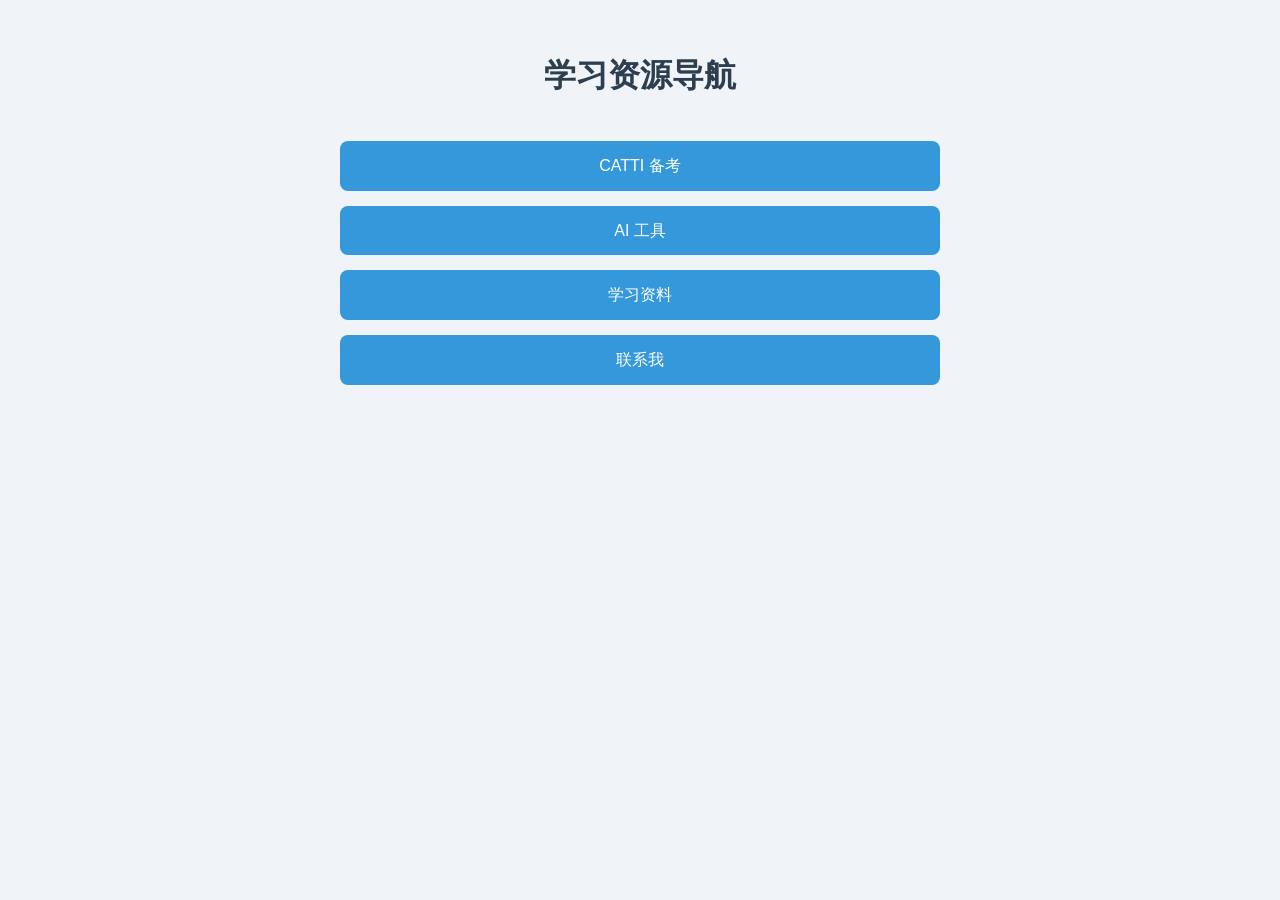
<file: index.html>
<!DOCTYPE html>
<html lang="zh-CN">
<head>
    <meta charset="UTF-8">
    <meta name="viewport" content="width=device-width, initial-scale=1.0">
    <title>首页</title>
    <link rel="stylesheet" href="style.css">
    <style>
        .nav-box{max-width:600px;margin:50px auto;text-align:center;}
        .nav-item{display:block;margin:15px 0;padding:12px;background:#3498db;color:#fff;text-decoration:none;border-radius:8px;}
    </style>
</head>
<body>
    <div class="nav-box">
        <h1>学习资源导航</h1>
        <a href="catti.html" class="nav-item">CATTI 备考</a>
        <a href="aitools.html" class="nav-item">AI 工具</a>
        <a href="resources.html" class="nav-item">学习资料</a>
        <a href="contact.html" class="nav-item">联系我</a>
    </div>
</body>
</html>
</file>
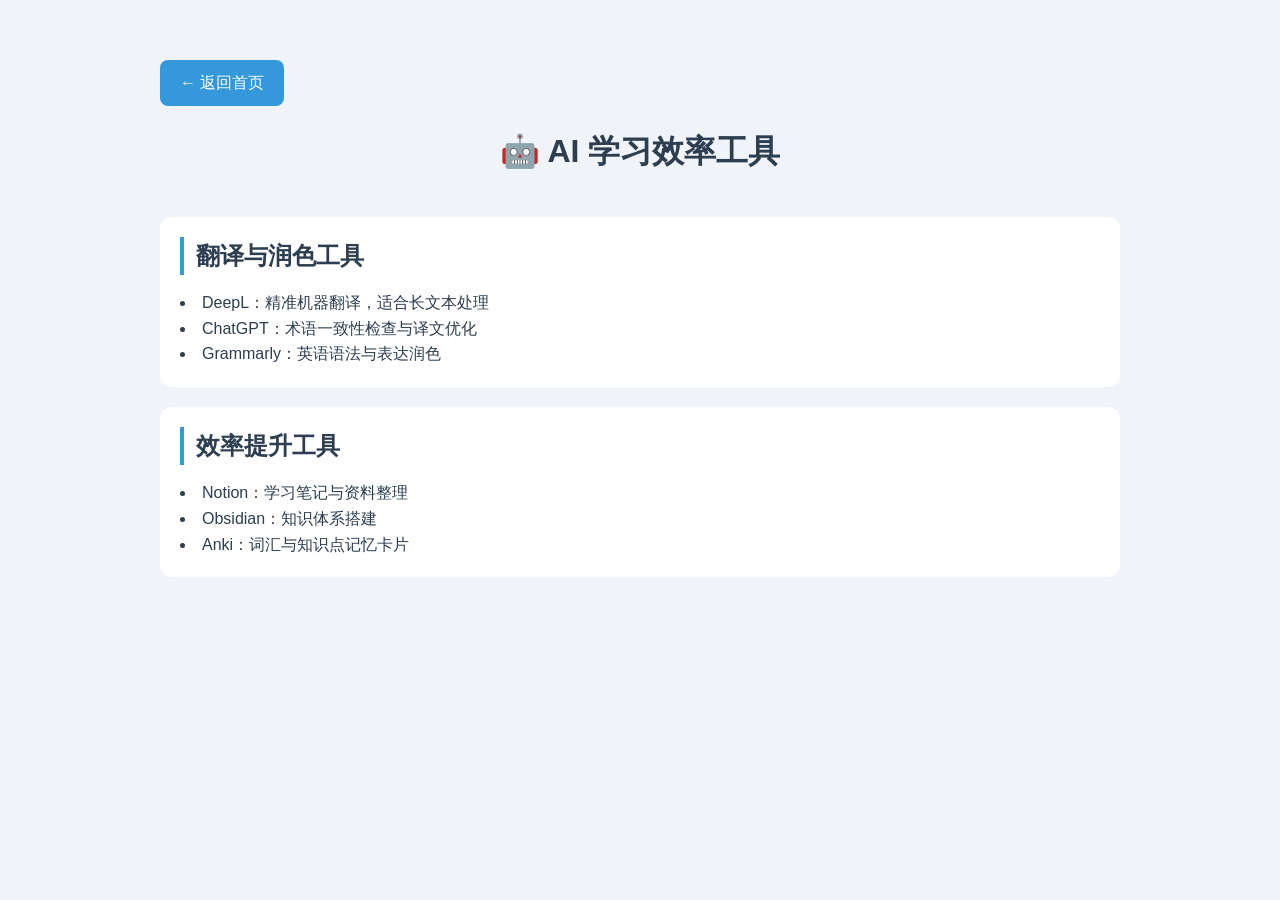
<file: aitools.html>
<!DOCTYPE html>
<html lang="zh-CN">
<head>
    <meta charset="UTF-8">
    <meta name="viewport" content="width=device-width, initial-scale=1.0">
    <title>AI 学习工具</title>
    <link rel="stylesheet" href="style.css">
</head>
<body>
    <div class="container">
        <a href="index.html" class="back-btn">← 返回首页</a>
        <h1>🤖 AI 学习效率工具</h1>
        <div class="section">
            <h2>翻译与润色工具</h2>
            <ul>
                <li>DeepL：精准机器翻译，适合长文本处理</li>
                <li>ChatGPT：术语一致性检查与译文优化</li>
                <li>Grammarly：英语语法与表达润色</li>
            </ul>
        </div>
        <div class="section">
            <h2>效率提升工具</h2>
            <ul>
                <li>Notion：学习笔记与资料整理</li>
                <li>Obsidian：知识体系搭建</li>
                <li>Anki：词汇与知识点记忆卡片</li>
            </ul>
        </div>
    </div>
</body>
</html>
</file>
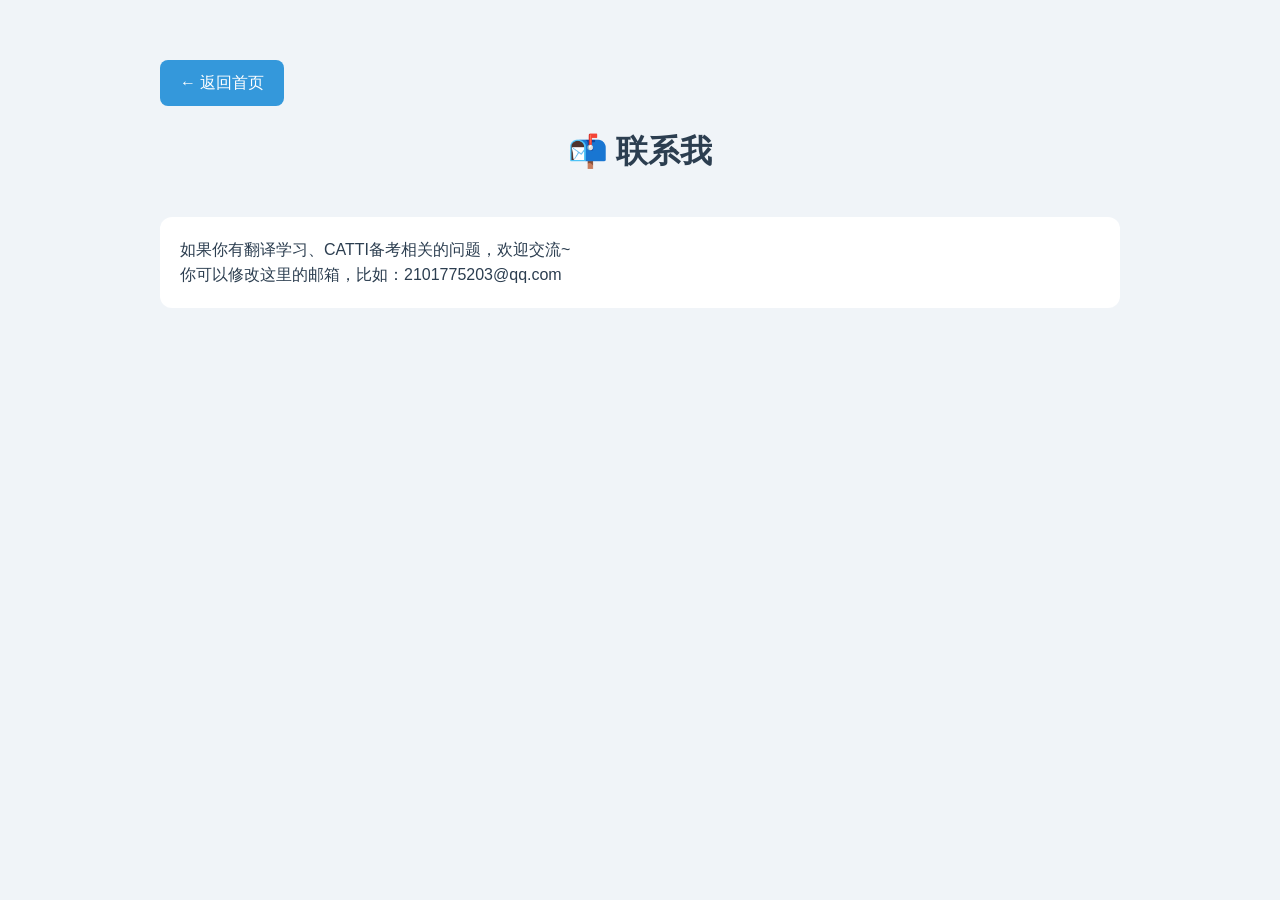
<file: contact.html>
<!DOCTYPE html>
<html lang="zh-CN">
<head>
    <meta charset="UTF-8">
    <meta name="viewport" content="width=device-width, initial-scale=1.0">
    <title>联系我</title>
    <link rel="stylesheet" href="style.css">
</head>
<body>
    <div class="container">
        <a href="index.html" class="back-btn">← 返回首页</a>
        <h1>📬 联系我</h1>
        <div class="section">
            <p>如果你有翻译学习、CATTI备考相关的问题，欢迎交流~</p>
            <p>你可以修改这里的邮箱，比如：2101775203@qq.com</p>
        </div>
    </div>
</body>
</html>
</file>
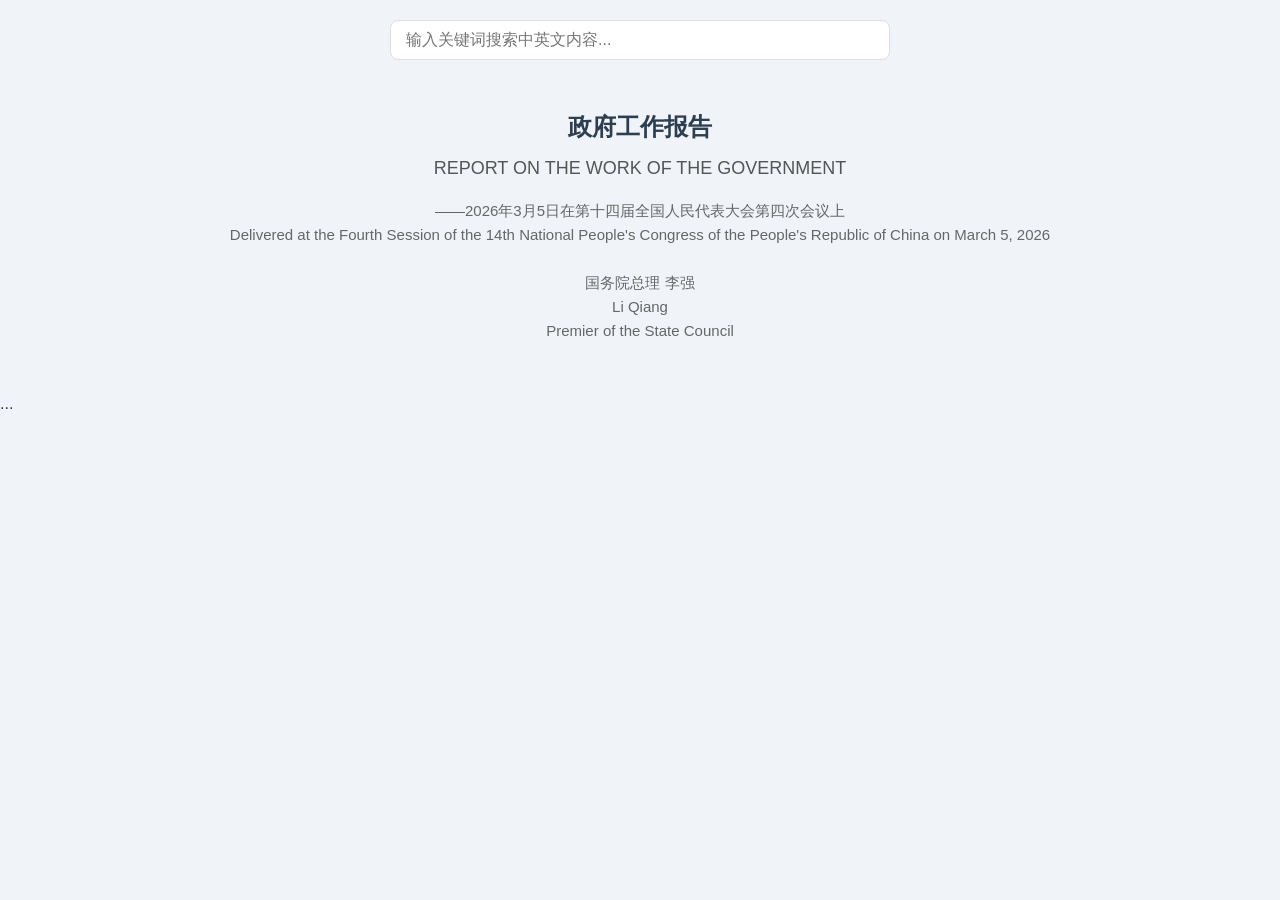
<file: report.html>
<!DOCTYPE html>
<html lang="zh-CN">
<head>
  <meta charset="UTF-8">
  <meta name="viewport" content="width=device-width, initial-scale=1.0">
  <title>2026政府工作报告（双语对照）</title>
  <link rel="stylesheet" href="style.css">
  <style>
    /* 页面样式 */
    .report-header {
      text-align: center;
      margin: 3rem 0;
    }
    .report-header h1 {
      font-size: 24px;
      margin-bottom: 0.5rem;
    }
    .report-header .en-title {
      font-size: 18px;
      color: #555;
      margin-bottom: 1rem;
    }
    .report-header .meta-info {
      font-size: 15px;
      color: #666;
      line-height: 1.6;
    }
    .report-section {
      max-width: 900px;
      margin: 3rem auto;
      padding: 0 1rem;
    }
    .report-section h2 {
      font-size: 20px;
      margin: 2rem 0 1rem;
      padding-left: 10px;
      border-left: 4px solid #2c3e50;
    }
    .bilingual-block {
      margin: 1.5rem 0;
      padding: 1rem;
      background: #f8f9fa;
      border-radius: 6px;
    }
    .cn-text {
      font-size: 16px;
      line-height: 1.8;
      color: #222;
      margin-bottom: 0.5rem;
    }
    .en-text {
      font-size: 15px;
      line-height: 1.7;
      color: #555;
      font-style: italic;
    }
    /* 搜索框样式 */
    .search-box {
      text-align: center;
      margin: 20px auto;
      max-width: 500px;
    }
    #searchInput {
      width: 100%;
      padding: 10px 15px;
      font-size: 16px;
      border: 1px solid #ddd;
      border-radius: 8px;
      box-sizing: border-box;
    }
    mark {
      background-color: #ffeb3b;
      padding: 0 2px;
    }
  </style>
</head>
<body>
  <!-- 搜索框 -->
  <div class="search-box">
    <input type="text" id="searchInput" placeholder="输入关键词搜索中英文内容...">
  </div>

  <header class="report-header">
    <h1>政府工作报告</h1>
    <div class="en-title">REPORT ON THE WORK OF THE GOVERNMENT</div>
    <div class="meta-info">
      ——2026年3月5日在第十四届全国人民代表大会第四次会议上<br>
      Delivered at the Fourth Session of the 14th National People's Congress of the People's Republic of China on March 5, 2026<br>
      <br>
      国务院总理 李强<br>
      Li Qiang<br>
      Premier of the State Council
    </div>
  </header>...
</file>
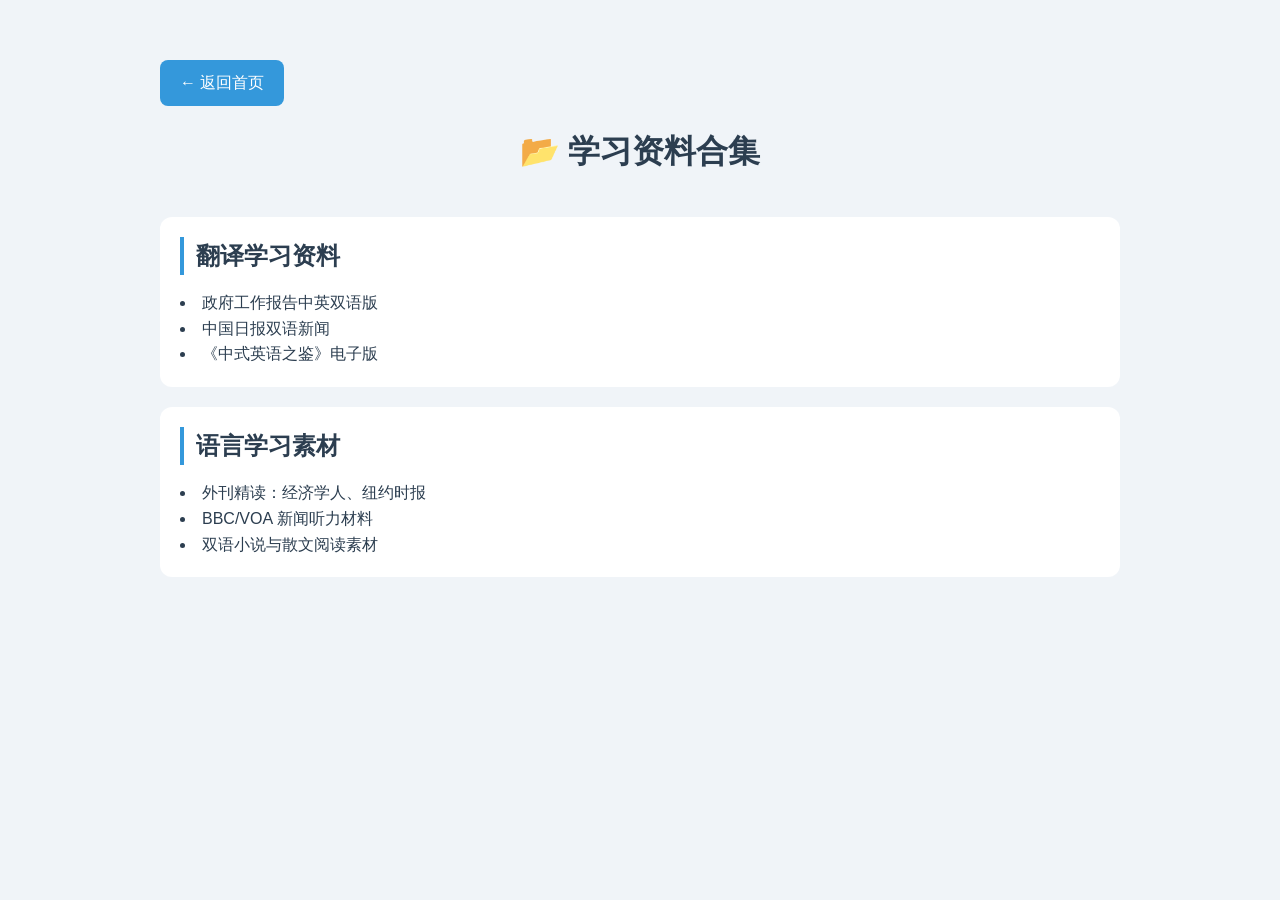
<file: resources.html>
<!DOCTYPE html>
<html lang="zh-CN">
<head>
    <meta charset="UTF-8">
    <meta name="viewport" content="width=device-width, initial-scale=1.0">
    <title>学习资料合集</title>
    <link rel="stylesheet" href="style.css">
</head>
<body>
    <div class="container">
        <a href="index.html" class="back-btn">← 返回首页</a>
        <h1>📂 学习资料合集</h1>
        <div class="section">
            <h2>翻译学习资料</h2>
            <ul>
                <li>政府工作报告中英双语版</li>
                <li>中国日报双语新闻</li>
                <li>《中式英语之鉴》电子版</li>
            </ul>
        </div>
        <div class="section">
            <h2>语言学习素材</h2>
            <ul>
                <li>外刊精读：经济学人、纽约时报</li>
                <li>BBC/VOA 新闻听力材料</li>
                <li>双语小说与散文阅读素材</li>
            </ul>
        </div>
    </div>
</body>
</html>
</file>
<file: style.css>
* {
    margin: 0;
    padding: 0;
    box-sizing: border-box;
    font-family: -apple-system, BlinkMacSystemFont, "Segoe UI", Roboto, sans-serif;
}
body {
    background-color: #f0f4f8;
    color: #2c3e50;
    line-height: 1.6;
}
.container {
    max-width: 1000px;
    margin: 40px auto;
    padding: 0 20px;
}
h1 {
    text-align: center;
    margin-bottom: 40px;
    color: #2c3e50;
}
.nav-grid {
    display: grid;
    grid-template-columns: repeat(auto-fit, minmax(250px, 1fr));
    gap: 20px;
}
.nav-card {
    background: white;
    padding: 30px 20px;
    border-radius: 16px;
    box-shadow: 0 4px 12px rgba(0,0,0,0.05);
    text-decoration: none;
    color: inherit;
    transition: transform 0.2s;
}
.nav-card:hover {
    transform: translateY(-5px);
}
.nav-card h3 {
    color: #3498db;
    margin-bottom: 10px;
}
.back-btn {
    display: inline-block;
    margin: 20px 0;
    padding: 10px 20px;
    background: #3498db;
    color: white;
    text-decoration: none;
    border-radius: 8px;
}
.section {
    background: white;
    padding: 20px;
    border-radius: 12px;
    margin-bottom: 20px;
}
.section h2 {
    color: #2c3e50;
    border-left: 4px solid #3498db;
    padding-left: 12px;
    margin-bottom: 15px;
}
ul {
    list-style-position: inside;
}
</file>
